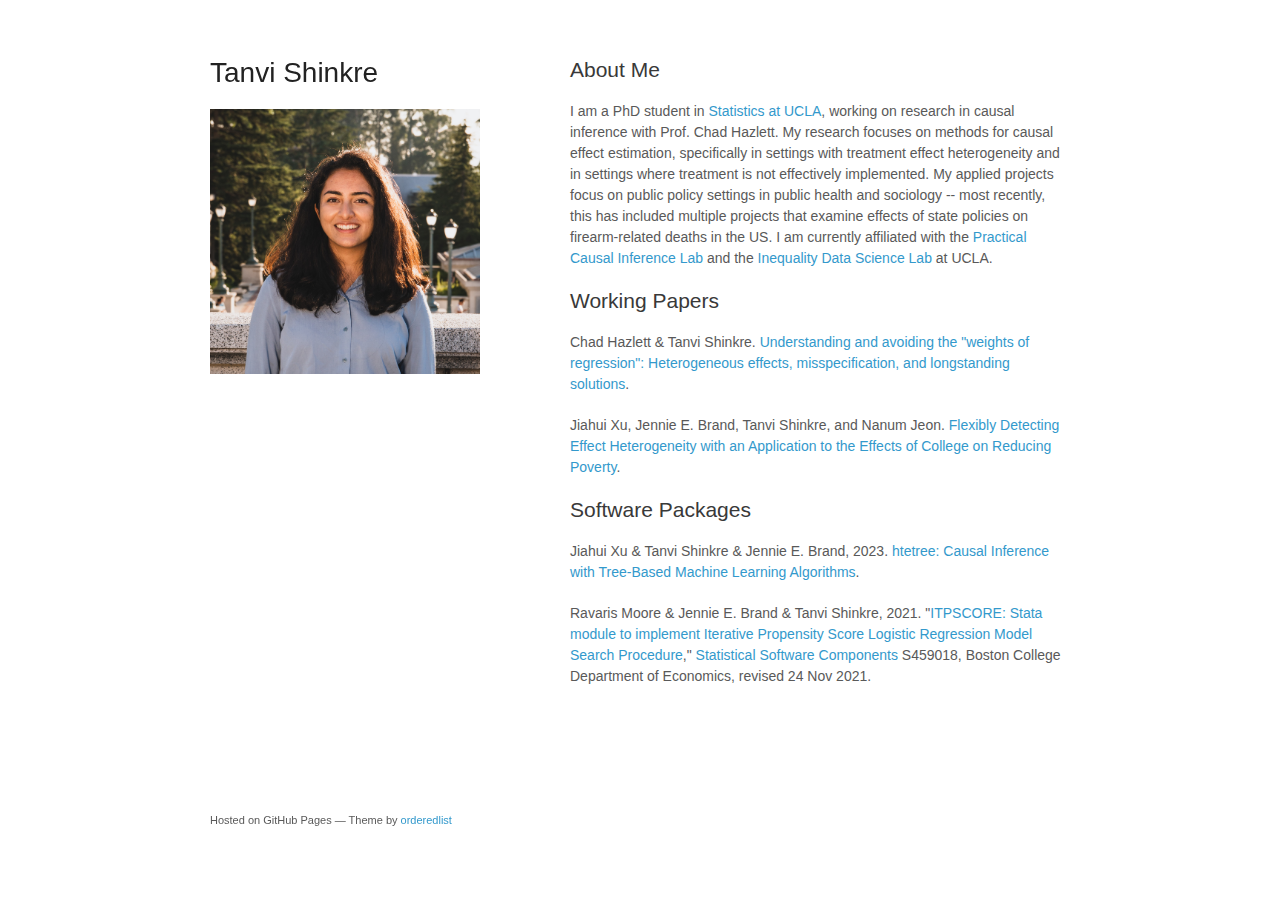
<file: index.html>
<!doctype html>
<html>
  <head>
    <meta charset="utf-8">
    <meta http-equiv="X-UA-Compatible" content="chrome=1">
    <title>Tanvi Shinkre</title>

    <link rel="stylesheet" href="stylesheets/styles.css">
    <link rel="stylesheet" href="stylesheets/pygment_trac.css">
    <meta name="viewport" content="width=device-width">
    <!--[if lt IE 9]>
    <script src="//html5shiv.googlecode.com/svn/trunk/html5.js"></script>
    <![endif]-->
  </head>
  <body>
    <div class="wrapper">
      <header>
        <h1>Tanvi Shinkre</h1>
        <img src="assets/img/linkedin.jpg">
      </header>
      <section>
        <h2>About Me</h2>

        <p>
            I am a PhD student in
            <a href="http://statistics.ucla.edu/">Statistics at UCLA</a>, working on research in causal inference with Prof. Chad Hazlett.
            My research focuses on methods for causal effect estimation, specifically in settings with treatment effect heterogeneity and in settings where treatment is not effectively implemented. 
           My applied projects focus on public policy settings in public health and sociology -- most recently, this has included multiple projects that examine effects of state policies on firearm-related deaths in the US. 
           I am currently affiliated with the <a href="https://www.practicallycausal.com/">Practical Causal Inference Lab</a> and the <a href="https://inequalitydatasciencelab.org/">Inequality Data Science Lab</a> at UCLA.
        </p>

        <h2>Working Papers</h2>
        <p> Chad Hazlett & Tanvi Shinkre. <A HREF="https://arxiv.org/abs/2403.03299">Understanding and avoiding the "weights of regression": Heterogeneous effects, misspecification, and longstanding solutions</A>.</p>

        <p> Jiahui Xu, Jennie E. Brand, Tanvi Shinkre, and Nanum Jeon. <A HREF="https://osf.io/preprints/socarxiv/65hcj">Flexibly Detecting Effect Heterogeneity with an Application to the Effects of College on Reducing Poverty</A>.</p>

        <h2>Software Packages</h2>

        <p> Jiahui Xu & Tanvi Shinkre & Jennie E. Brand, 2023. <A HREF="https://CRAN.R-project.org/package=htetree">htetree: Causal Inference with Tree-Based Machine Learning Algorithms</A>.

        <p>Ravaris Moore & Jennie E. Brand & Tanvi Shinkre, 2021.
"<A HREF="https://ideas.repec.org/c/boc/bocode/s459018.html">ITPSCORE: Stata module to implement Iterative Propensity Score Logistic Regression Model Search Procedure</A>,"
<A HREF="https://ideas.repec.org/s/boc/bocode.html">Statistical Software Components</A>
S459018, Boston College Department of Economics, revised 24 Nov 2021.</p>

      </section>
      <footer>
        <p><small>Hosted on GitHub Pages &mdash; Theme by <a href="https://github.com/orderedlist">orderedlist</a></small></p>
      </footer>
    </div>
    <script src="javascripts/scale.fix.js"></script>
  </body>
</html>
</file>
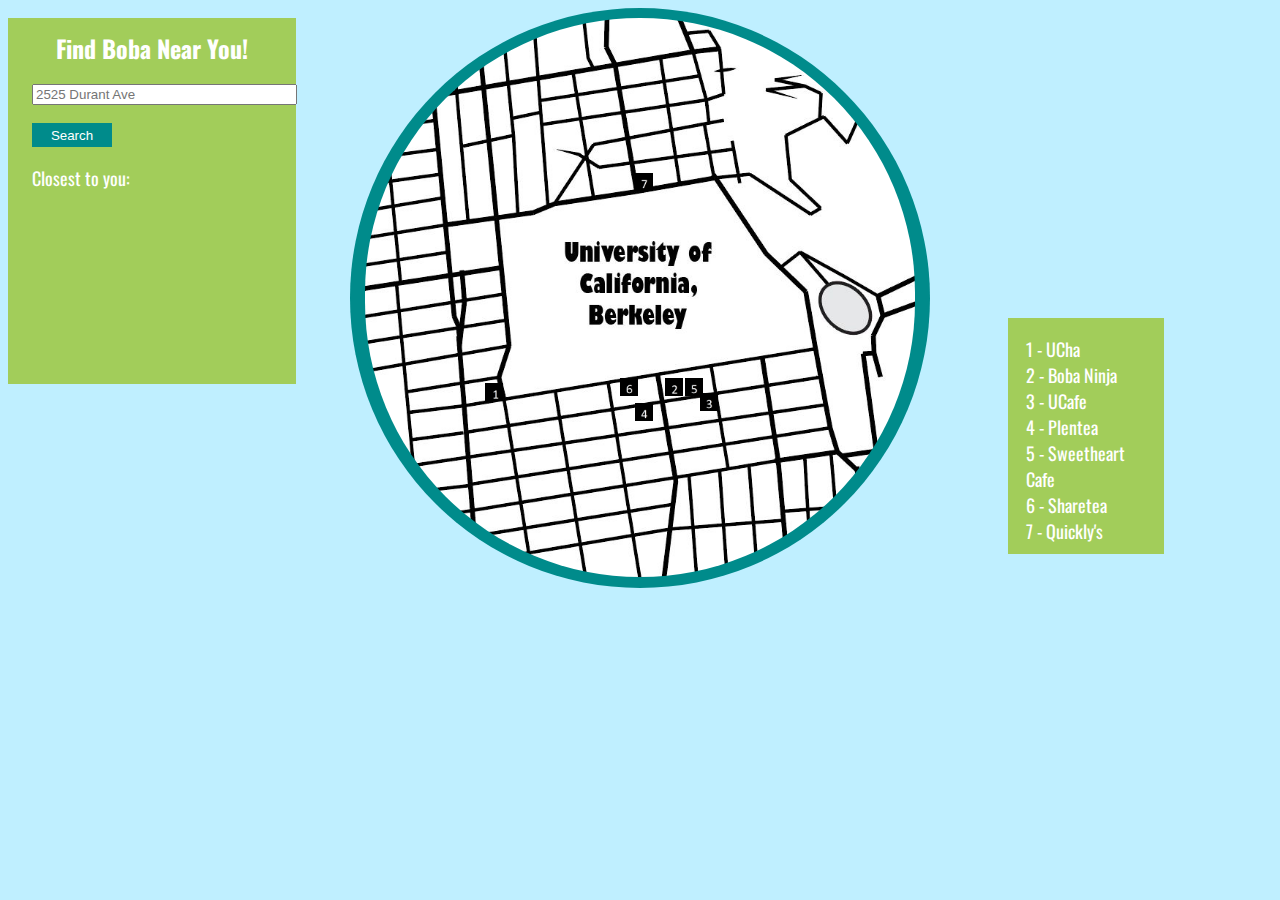
<file: map.html>
<html>
<head>
<title>Boba @ Berkeley</title>
<link rel="stylesheet" type="text/css" href="assets/css/style.css" />
<link href="https://fonts.googleapis.com/css?family=Chewy|Oswald:200|Roboto+Condensed" rel="stylesheet" />
<script src="https://code.jquery.com/jquery-1.11.3.min.js"></script>
<script src="assets/script.js"></script>
</head>
<body>
  <div id="search">
    <div id="search_title">Find Boba Near You!</div>
    <div><input type="text" class="textentry" size="30" placeholder="2525 Durant Ave"></div>
    <button type="button" class="button">Search</button>
    <div>Closest to you:</div>
    <div id = "closest" class="row2 closest"><a class="link_class" href="sweethearts.html">Sweetheart's</a></div>
  </div>

  <div id="key">
    <div id="1">1 - UCha</div>
    <div id="2">2 - Boba Ninja</div>
    <div id="3">3 - UCafe</div>
    <div id="4">4 - Plentea</div>
    <div id="5">5 - Sweetheart Cafe</div>
    <div id="6">6 - Sharetea</div>
    <div id="7">7 - Quickly's</div>
  </div>

  <div id="map_border">Map</div>
  <div class="map">
    <div id="map_pic"><img src="assets/img/map1.JPG" width=550px></div>  
    <div id="ucha" class="marker"><img src="assets/img/1.png" width=15px></div>
    <div id="bobaninja" class="marker"><img src="assets/img/2.png" width=15px></div>
    <div id="ucafe" class="marker"><img src="assets/img/3.png" width=15px></div>
    <div id="plentea" class="marker"><img src="assets/img/4.png" width=15px></div>
    <div id="sweetheart" class="marker"><a class="link_class" href="sweethearts.html"><img src="assets/img/5.png" width=15px></a></div>
    <div id="sharetea" class="marker"><img src="assets/img/6.png" width=15px></div>
    <div id="quicklys" class="marker"><img src="assets/img/7.png" width=15px></div>
  </div>

</body>
</html>
</file>
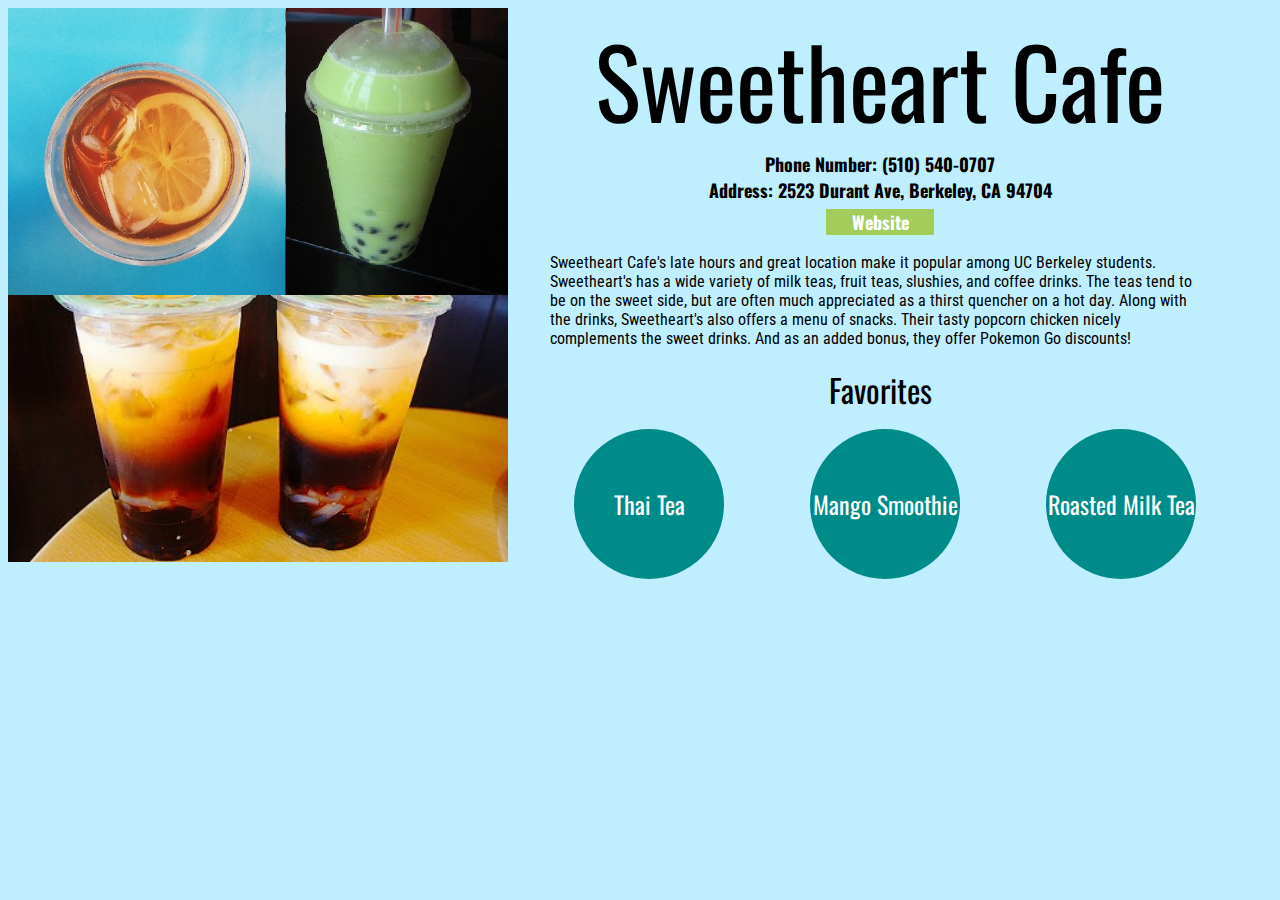
<file: sweethearts.html>
<html>
<head>
<title>Boba @ Berkeley</title>
<link rel="stylesheet" type="text/css" href="assets/css/style.css" />
<link href="https://fonts.googleapis.com/css?family=Chewy|Oswald:200|Roboto+Condensed" rel="stylesheet" />
<script src="https://code.jquery.com/jquery-1.11.3.min.js"></script>
<script src="assets/script.js"></script>
</head>
<body>
  <div id="images">
    <div><img src="assets/img/sweethearts1.jpg" width="500px"></div>
    <div><img src="assets/img/sweethearts3.jpg" width="500px"></div>
  </div>


  <div id="description">
    <div id="shop_name">Sweetheart Cafe</div>
    <div id="shop_info">
      <div>Phone Number: (510) 540-0707 </div>
      <div>Address: 2523 Durant Ave, Berkeley, CA 94704 </div>
      <div id="link_button"><a class="link_class" href="https://www.yelp.com/biz/sweetheart-cafe-berkeley">Website</a></div>
    </div>

    <div id="review">
      Sweetheart Cafe's late hours and great location make it popular among UC Berkeley students. Sweetheart's has a wide variety
      of milk teas, fruit teas, slushies, and coffee drinks. The teas tend to be on the sweet side, but are often much appreciated
      as a thirst quencher on a hot day. Along with the drinks, Sweetheart's also offers a menu of snacks. Their tasty popcorn chicken
      nicely complements the sweet drinks. And as an added bonus, they offer Pokemon Go discounts!
    </div>


    <div id="fav_title">Favorites</div>
    <div class="favorite1">Thai Tea</div>
    <div class="fav_image1"><img src="assets/img/thai_tea.jpg" width="150px"></div>
    <div class="favorite2">Mango Smoothie</div>
    <div class="fav_image2"><img src="assets/img/mangoslushie.jpg" width="150px"></div>
    <div class="favorite3">Roasted Milk Tea</div>
    <div class="fav_image3"><img src="assets/img/roastedmilktea.jpg" width="150px"></div>

  </div>

</body>
</html>
</file>
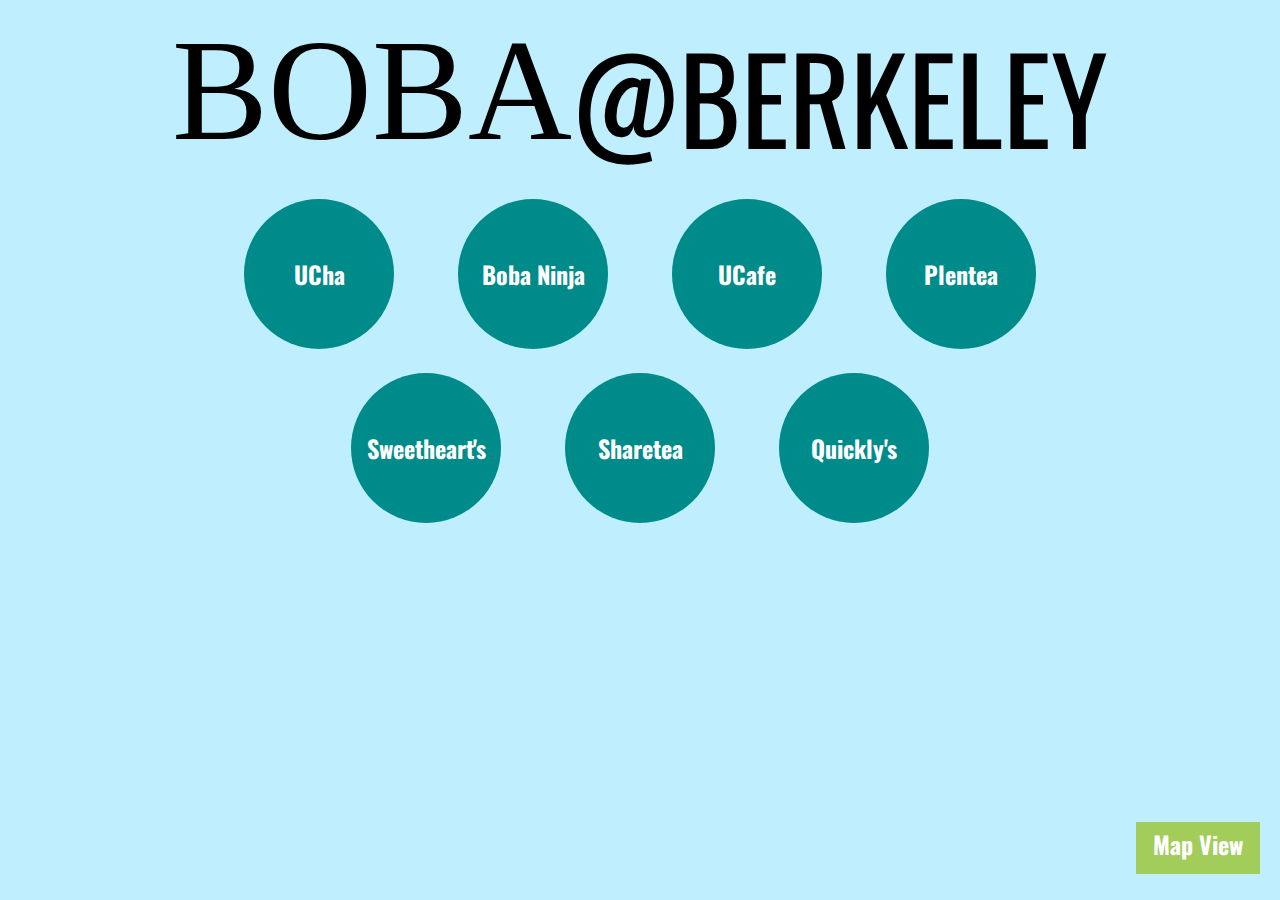
<file: wdd.html>
<html>
<head>
<title>Boba @ Berkeley</title>
<link rel="stylesheet" type="text/css" href="assets/css/style.css" />
<link href="https://fonts.googleapis.com/css?family=Chewy|Oswald:200|Roboto+Condensed" rel="stylesheet" />
<script src="https://code.jquery.com/jquery-1.11.3.min.js"></script>
<script src="assets/script.js"></script>
</head>
<body>

<div id="title">
  <div id = "t1" class = "title">BOBA</div>
  <div id = "t2" class = "title">@BERKELEY</div>
</div>
<div class="clearfix"></div>

<div id="row1">
  <div class="row1">UCha</div>
  <div class="row1">Boba Ninja</div>
  <div class="row1">UCafe</div>
  <div class="row1">Plentea</div>
</div>

<div class="clearfix"></div>

<div id="row2">
  <div class="row2"><a class="link_class" href="sweethearts.html">Sweetheart's</a></div>
  <div class="row2">Sharetea</div>
  <div class="row2">Quickly's</div>
</div>

<div id="map"><a class="link_class" href="map.html">Map View</a></div>

<div class="clearfix"></div>


</body>
</html>
</file>
<file: stylesheets/styles.css>
body {
  background-color: #fff;
  padding:50px;
  font: 14px/1.5 -apple-system, BlinkMacSystemFont, "Segoe UI", Roboto, Oxygen, Ubuntu, Cantarell, "Fira Sans", "Droid Sans", "Helvetica Neue", Arial, sans-serif, "Apple Color Emoji", "Segoe UI Emoji", "Segoe UI Symbol";
  color:#595959;
  font-weight:400;
}

h1, h2, h3, h4, h5, h6 {
  color:#222;
  margin:0 0 20px;
}

p, ul, ol, table, pre, dl {
  margin:0 0 20px;
}

h1, h2, h3 {
  line-height:1.1;
}

h1 {
  font-size:28px;
  font-weight: 500;
}

h2 {
  color:#393939;
  font-weight: 500;
}

h3, h4, h5, h6 {
  color:#494949;
  font-weight: 500;
}

a {
  color:#39c;
  text-decoration:none;
}

a:hover {
  color:#069;
}

a small {
  font-size:11px;
  color:#777;
  margin-top:-0.3em;
  display:block;
}

a:hover small {
  color:#777;
}

.wrapper {
  width:860px;
  margin:0 auto;
}

blockquote {
  border-left:1px solid #e5e5e5;
  margin:0;
  padding:0 0 0 20px;
  font-style:italic;
}

code, pre {
  font-family:Monaco, Bitstream Vera Sans Mono, Lucida Console, Terminal, Consolas, Liberation Mono, DejaVu Sans Mono, Courier New, monospace;
  color:#333;
}

pre {
  padding:8px 15px;
  background: #f8f8f8;
  border-radius:5px;
  border:1px solid #e5e5e5;
  overflow-x: auto;
}

table {
  width:100%;
  border-collapse:collapse;
}

th, td {
  text-align:left;
  padding:5px 10px;
  border-bottom:1px solid #e5e5e5;
}

dt {
  color:#444;
  font-weight:500;
}

th {
  color:#444;
}

img {
  max-width:100%;
}

header {
  width:270px;
  float:left;
  position:fixed;
  -webkit-font-smoothing:subpixel-antialiased;
}

header ul {
  list-style:none;
  height:40px;
  padding:0;
  background: #f4f4f4;
  border-radius:5px;
  border:1px solid #e0e0e0;
  width:270px;
}

header li {
  width:89px;
  float:left;
  border-right:1px solid #e0e0e0;
  height:40px;
}

header li:first-child a {
  border-radius:5px 0 0 5px;
}

header li:last-child a {
  border-radius:0 5px 5px 0;
}

header ul a {
  line-height:1;
  font-size:11px;
  color:#999;
  display:block;
  text-align:center;
  padding-top:6px;
  height:34px;
}

header ul a:hover {
  color:#999;
}

header ul a:active {
  background-color:#f0f0f0;
}

strong {
  color:#222;
  font-weight:500;
}

header ul li + li + li {
  border-right:none;
  width:89px;
}

header ul a strong {
  font-size:14px;
  display:block;
  color:#222;
}

section {
  width:500px;
  float:right;
  padding-bottom:50px;
}

small {
  font-size:11px;
}

hr {
  border:0;
  background:#e5e5e5;
  height:1px;
  margin:0 0 20px;
}

footer {
  width:270px;
  float:left;
  position:fixed;
  bottom:50px;
  -webkit-font-smoothing:subpixel-antialiased;
}

@media print, screen and (max-width: 960px) {

  div.wrapper {
    width:auto;
    margin:0;
  }

  header, section, footer {
    float:none;
    position:static;
    width:auto;
  }

  header {
    padding-right:320px;
  }

  section {
    border:1px solid #e5e5e5;
    border-width:1px 0;
    padding:20px 0;
    margin:0 0 20px;
  }

  header a small {
    display:inline;
  }

  header ul {
    position:absolute;
    right:50px;
    top:52px;
  }
}

@media print, screen and (max-width: 720px) {
  body {
    word-wrap:break-word;
  }

  header {
    padding:0;
  }

  header ul, header p.view {
    position:static;
  }

  pre, code {
    word-wrap:normal;
  }
}

@media print, screen and (max-width: 480px) {
  body {
    padding:15px;
  }

  header ul {
    width:99%;
  }

  header li, header ul li + li + li {
    width:33%;
  }
}

@media print {
  body {
    padding:0.4in;
    font-size:12pt;
    color:#444;
  }
}
</file>
<file: stylesheets/pygment_trac.css>
.highlight  { background: #ffffff; }
.highlight .c { color: #999988; font-style: italic } /* Comment */
.highlight .err { color: #a61717; background-color: #e3d2d2 } /* Error */
.highlight .k { font-weight: bold } /* Keyword */
.highlight .o { font-weight: bold } /* Operator */
.highlight .cm { color: #999988; font-style: italic } /* Comment.Multiline */
.highlight .cp { color: #999999; font-weight: bold } /* Comment.Preproc */
.highlight .c1 { color: #999988; font-style: italic } /* Comment.Single */
.highlight .cs { color: #999999; font-weight: bold; font-style: italic } /* Comment.Special */
.highlight .gd { color: #000000; background-color: #ffdddd } /* Generic.Deleted */
.highlight .gd .x { color: #000000; background-color: #ffaaaa } /* Generic.Deleted.Specific */
.highlight .ge { font-style: italic } /* Generic.Emph */
.highlight .gr { color: #aa0000 } /* Generic.Error */
.highlight .gh { color: #999999 } /* Generic.Heading */
.highlight .gi { color: #000000; background-color: #ddffdd } /* Generic.Inserted */
.highlight .gi .x { color: #000000; background-color: #aaffaa } /* Generic.Inserted.Specific */
.highlight .go { color: #888888 } /* Generic.Output */
.highlight .gp { color: #555555 } /* Generic.Prompt */
.highlight .gs { font-weight: bold } /* Generic.Strong */
.highlight .gu { color: #800080; font-weight: bold; } /* Generic.Subheading */
.highlight .gt { color: #aa0000 } /* Generic.Traceback */
.highlight .kc { font-weight: bold } /* Keyword.Constant */
.highlight .kd { font-weight: bold } /* Keyword.Declaration */
.highlight .kn { font-weight: bold } /* Keyword.Namespace */
.highlight .kp { font-weight: bold } /* Keyword.Pseudo */
.highlight .kr { font-weight: bold } /* Keyword.Reserved */
.highlight .kt { color: #445588; font-weight: bold } /* Keyword.Type */
.highlight .m { color: #009999 } /* Literal.Number */
.highlight .s { color: #d14 } /* Literal.String */
.highlight .na { color: #008080 } /* Name.Attribute */
.highlight .nb { color: #0086B3 } /* Name.Builtin */
.highlight .nc { color: #445588; font-weight: bold } /* Name.Class */
.highlight .no { color: #008080 } /* Name.Constant */
.highlight .ni { color: #800080 } /* Name.Entity */
.highlight .ne { color: #990000; font-weight: bold } /* Name.Exception */
.highlight .nf { color: #990000; font-weight: bold } /* Name.Function */
.highlight .nn { color: #555555 } /* Name.Namespace */
.highlight .nt { color: #000080 } /* Name.Tag */
.highlight .nv { color: #008080 } /* Name.Variable */
.highlight .ow { font-weight: bold } /* Operator.Word */
.highlight .w { color: #bbbbbb } /* Text.Whitespace */
.highlight .mf { color: #009999 } /* Literal.Number.Float */
.highlight .mh { color: #009999 } /* Literal.Number.Hex */
.highlight .mi { color: #009999 } /* Literal.Number.Integer */
.highlight .mo { color: #009999 } /* Literal.Number.Oct */
.highlight .sb { color: #d14 } /* Literal.String.Backtick */
.highlight .sc { color: #d14 } /* Literal.String.Char */
.highlight .sd { color: #d14 } /* Literal.String.Doc */
.highlight .s2 { color: #d14 } /* Literal.String.Double */
.highlight .se { color: #d14 } /* Literal.String.Escape */
.highlight .sh { color: #d14 } /* Literal.String.Heredoc */
.highlight .si { color: #d14 } /* Literal.String.Interpol */
.highlight .sx { color: #d14 } /* Literal.String.Other */
.highlight .sr { color: #009926 } /* Literal.String.Regex */
.highlight .s1 { color: #d14 } /* Literal.String.Single */
.highlight .ss { color: #990073 } /* Literal.String.Symbol */
.highlight .bp { color: #999999 } /* Name.Builtin.Pseudo */
.highlight .vc { color: #008080 } /* Name.Variable.Class */
.highlight .vg { color: #008080 } /* Name.Variable.Global */
.highlight .vi { color: #008080 } /* Name.Variable.Instance */
.highlight .il { color: #009999 } /* Literal.Number.Integer.Long */

.type-csharp .highlight .k { color: #0000FF }
.type-csharp .highlight .kt { color: #0000FF }
.type-csharp .highlight .nf { color: #000000; font-weight: normal }
.type-csharp .highlight .nc { color: #2B91AF }
.type-csharp .highlight .nn { color: #000000 }
.type-csharp .highlight .s { color: #A31515 }
.type-csharp .highlight .sc { color: #A31515 }
</file>
<file: assets/css/style.css>
body{
  position: relative;
  background: #bfefff;
}

/*Home Page*/

#title{
  display: table;
  margin: auto;
}

.title{
  text-align: center;
  float: left;
}

#t1{
  font-family: 'Chewy', cursive;
  font-size: 144px;
  color:black;
}

#t2{
  font-family: 'Oswald', sans-serif;
  font-size: 118px;
  color:black;
}



#row1{
  display: table;
  margin: auto;
}

#row2{
  display: table;
  margin: auto;
}

.row1{
  float: left;
  margin-left: 32px;
  margin-right: 32px;
  margin-top: 16px;
  margin-bottom: 12px;
  text-align: center;
  color: white;
  background-color: #008b8b;
  width: 150px;
  height: 150px;
  line-height: 150px;
  border-radius: 100px;
  font-family: 'Oswald', sans-serif;
  font-weight: bold;
  font-size: 24px;
}

.row2{
  float: left;
  margin-left: 32px;
  margin-right: 32px;
  margin-top: 12px;
  margin-bottom: 12px;
  text-align: center;
  color: white;
  background-color: #008b8b;
  width: 150px;
  height: 150px;
  line-height: 150px;
  border-radius: 100px;
  font-family: 'Oswald', sans-serif;
  font-weight: bold;
  font-size: 24px;
}

.clearfix{
  clear: both;
}

#map{
  float: right;
  text-align: center;
  background-color: #a2cd5a;
  color: white;
  padding: 2px;
  padding-top: 4px;
  position: absolute;
  bottom: 18px;
  right: 12px;
  width: 120px;
  height: 46px;
  font-family: 'Oswald', sans-serif;
  font-weight: bold;
  font-size: 24px;
}

.link_class{
  display: inline-block;
  width: 100%;
  height: 100%;
}


a:link {
  color: white;
  text-decoration: none;
}

a:visited {
  color: white;
  text-decoration: none;
}

a:hover {
  color: white;
  text-decoration: none;
}

a:click {
  color: white;
  text-decoration: none;
}


/*Sweetheart's*/

#images{
  float: left;
}

#description{
  position: absolute;
  float: left;
  left: 512px;
  width: 720px;
}

#shop_name{
  font-family: "Oswald", sans-serif;
  font-size: 96px;
  text-align: center;
}

#shop_info{
  font-family: "Oswald", sans-serif;
  font-size: 18px;
  text-align: center;
  font-weight: bold;
}

#link_button{
  background: #a2cd5a;
  width: 108px;
  display: table;
  margin: auto;
  margin-top: 6px;
  margin-bottom: 6px;
}

#review{
  width: 660px;
  display: table;
  margin: auto;
  margin-top: 18px;
  margin-bottom: 18px;
  font-family: "Roboto Condensed", sans-serif;
}

#fav_title{
  font-family: "Oswald", sans-serif;
  font-size: 32px;
  text-align: center;
}

.favorite1{
  float: left;
  margin-right: 32px;
  margin-top: 16px;
  margin-left: 54px;
  text-align: center;
  color: white;
  background-color: #008b8b;
  width: 150px;
  height: 150px;
  line-height: 150px;
  border-radius: 100px;
  font-family: 'Oswald', sans-serif;
  font-size: 24px;
  position: relative;
}


.favorite2{
  float: left;
  margin-right: 32px;
  margin-top: 16px;
  margin-left: 54px;
  text-align: center;
  color: white;
  background-color: #008b8b;
  width: 150px;
  height: 150px;
  line-height: 150px;
  border-radius: 100px;
  font-family: 'Oswald', sans-serif;
  font-size: 24px;
  position: relative;
}


.favorite3{
  float: left;
  margin-right: 32px;
  margin-top: 16px;
  margin-left: 54px;
  text-align: center;
  color: white;
  background-color: #008b8b;
  width: 150px;
  height: 150px;
  line-height: 150px;
  border-radius: 100px;
  font-family: 'Oswald', sans-serif;
  font-size: 24px;
  position: relative;
}

.fav_image1{
  float: left;
  width: 150px;
  line-height: 150px;
  border-radius: 100px;
  overflow: hidden;
  position: absolute;
  margin-right: 32px;
  margin-top: 16px;
  margin-left: 54px;
  display: none;
}

.fav_image2{
  float: left;
  width: 150px;
  line-height: 150px;
  border-radius: 100px;
  overflow: hidden;
  position: absolute;
  margin-right: 32px;
  margin-top: 16px;
  margin-left: 290px;
  display: none;
}

.fav_image3{
  float: left;
  width: 150px;
  line-height: 150px;
  border-radius: 100px;
  overflow: hidden;
  position: absolute;
  margin-right: 32px;
  margin-top: 16px;
  margin-left: 526px;
  display: none;
}

/*Map View*/

#search{
  width: 240px;
  height: 330px;
  padding: 24px;
  padding-top: 12px;
  font-family: 'Oswald', sans-serif;
  font-size: 18px;
  text-align: left;
  background: #a2cd5a;
  color: white;
  position: absolute;
}

#search_title{
  text-align: center;
  font-family: 'Oswald', sans-serif;
  font-size: 24px;
  margin-bottom: 18px;
  font-weight: bold;
}

.button{
  margin: 18px;
  margin-left: 0px;
  width: 80px;
  height: 24px;
  background: #008b8b;
  border: none;
  color: white;
}

#key{
  width: 120px;
  height: 200px;
  padding: 18px;
  background: #a2cd5a;
  color: white;
  font-family: 'Oswald', sans-serif;
  font-size: 18px;
  position: absolute;
  display: inline-block;
  top: 300px;
  left: 1000px;
}

.closest{
  display: none;
}

#map_border{
  display: block;
  left: 50%;
  transform: translateX(-50%);
  -webkit-transform: translateX(-50%);
  -moz-transform: translateX(-50%);
  -ms-transform: translateX(-50%);
  top: -10px;
  width: 580px;
  line-height: 580px;
  border-radius: 1000px;
  text-align: center;
  background: #008b8b;
  position: absolute;
  z-index: 1;
}

.map{
  display: block;
  margin-left: auto;
  margin-right: auto;
  margin-top: 18px;
  width: 550px;
  line-height: 550px;
  border-radius: 1000px;
  overflow: hidden;
  background: none;
  position: relative;
  color: white;
  z-index: 100;
}

#map_pic{
  z-index: 50;
}

.marker{
  width: 12px;
  height: 12px;
  background-color: black;
  font-family: 'Oswald', sans-serif;
  font-size: 10px;
  padding: 3px;
  color: white;
}

#ucha {
    position: absolute;
    top: 365px;
    left: 120px;
}

#bobaninja {
    position: absolute;
    top: 360px;
    left: 300px;
}

#ucafe {
    position: absolute;
    top: 375px;
    left: 335px;
}

#plentea {
    position: absolute;
    top: 385px;
    left: 270px;
}

#sweetheart {
    position: absolute;
    top: 360px;
    left: 320px;
}

#sharetea {
    position: absolute;
    top: 360px;
    left: 255px;
}

#quicklys {
    position: absolute;
    top: 155px;
    left: 270px;
}


@media only screen and (min-width: 768px) {
    /* For desktop: */
    .col-1 {width: 8.33%;}
    .col-2 {width: 16.66%;}
    .col-3 {width: 25%;}
    .col-4 {width: 33.33%;}
    .col-5 {width: 41.66%;}
    .col-6 {width: 50%;}
    .col-7 {width: 58.33%;}
    .col-8 {width: 66.66%;}
    .col-9 {width: 75%;}
    .col-10 {width: 83.33%;}
    .col-11 {width: 91.66%;}
    .col-12 {width: 100%;}
}
</file>
